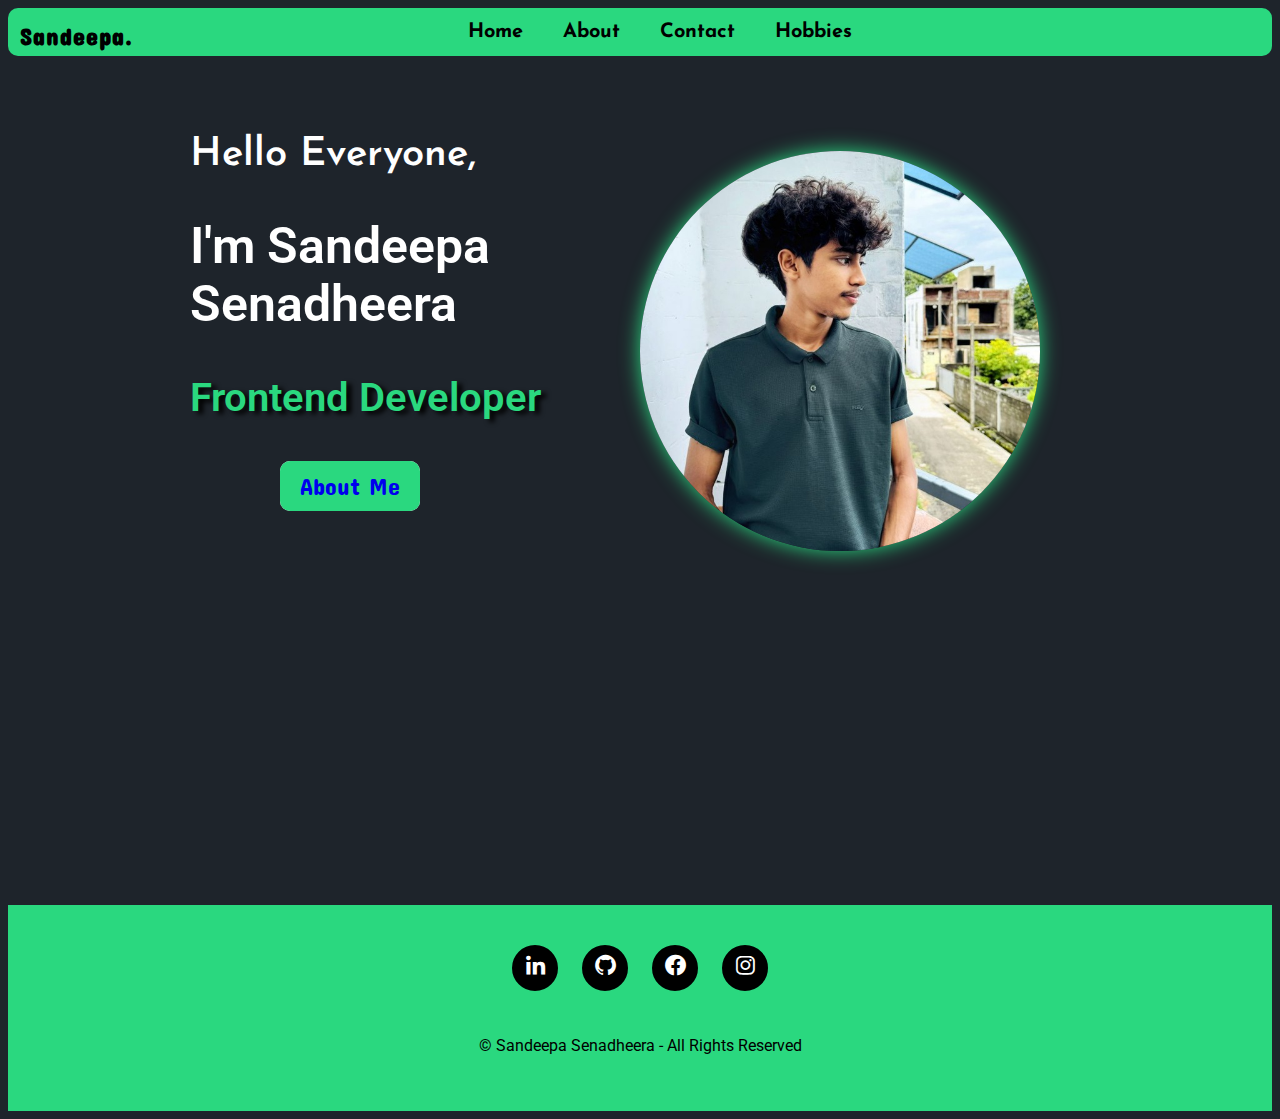
<file: index.html>
<!DOCTYPE html>
<html lang="en">

<head>
    <meta charset="UTF-8">
    <meta name="viewport" content="width=device-width, initial-scale=1.0">
    <title>Document</title>
    <link rel="stylesheet" href="index.css">
    <link href='https://unpkg.com/boxicons@2.1.4/css/boxicons.min.css' rel='stylesheet'>

</head>

<body>


    <header>
        <nav>
            <input type="checkbox" id="menu-toggle">
            <label for="menu-toggle" class="menu-icon">
                <i class='bx bx-menu'></i>
            </label>
            <ul>
                <a href="index.html" class="logo"><span class="">S</span>andeepa.</a>
                <li><a href="index.html">Home</a></li>
                <li><a href="about.html">About</a></li>
                <li><a href="contact.html">Contact</a></li>
                <li><a href="hobbies.html">Hobbies</a></li>
            </ul>
        </nav>
    </header>
    <br>
    <section class="home">
        <div class="home-content">
            <h1>Hello Everyone,</h1>
            <h2>I'm Sandeepa <br>Senadheera</h2>
            <h3>Frontend Developer</h3>
            <div class="home-buttons">
                <button> <a href="about.html">About Me</button></a>
            </div>
        </div>
    </section>
    <div class="profile-photo-container">
        <div class="profile-pic">
            <img src="dp.jpg" alt="profile-photo" class="profile-pic">

        </div>
    </div>
    </div>
    
    <footer class="footer">
        <div class="social">
            <a href="https://www.linkedin.com/in/sandeepa-deshan-729546303?utm_source=share&utm_campaign=share_via&utm_content=profile&utm_medium=android_app"><i class='bx bxl-linkedin'></i></a>
            <a href="https://github.com/saniya20202"><i class='bx bxl-github'></i></a>
            <a href="https://web.facebook.com/profile.php?id=100089968493595"><i class='bx bxl-facebook-circle'></i></a>
            <a href="https://www.instagram.com/sandeepa.deshan.568/profilecard/?igsh=MTk2MHpiZm03anNscw=="><i class='bx bxl-instagram'></i></a>
        </div>
        <p class="copyright">
            &copy; Sandeepa Senadheera - All Rights Reserved
        </p>
    </footer>

</body>

</html>
</file>
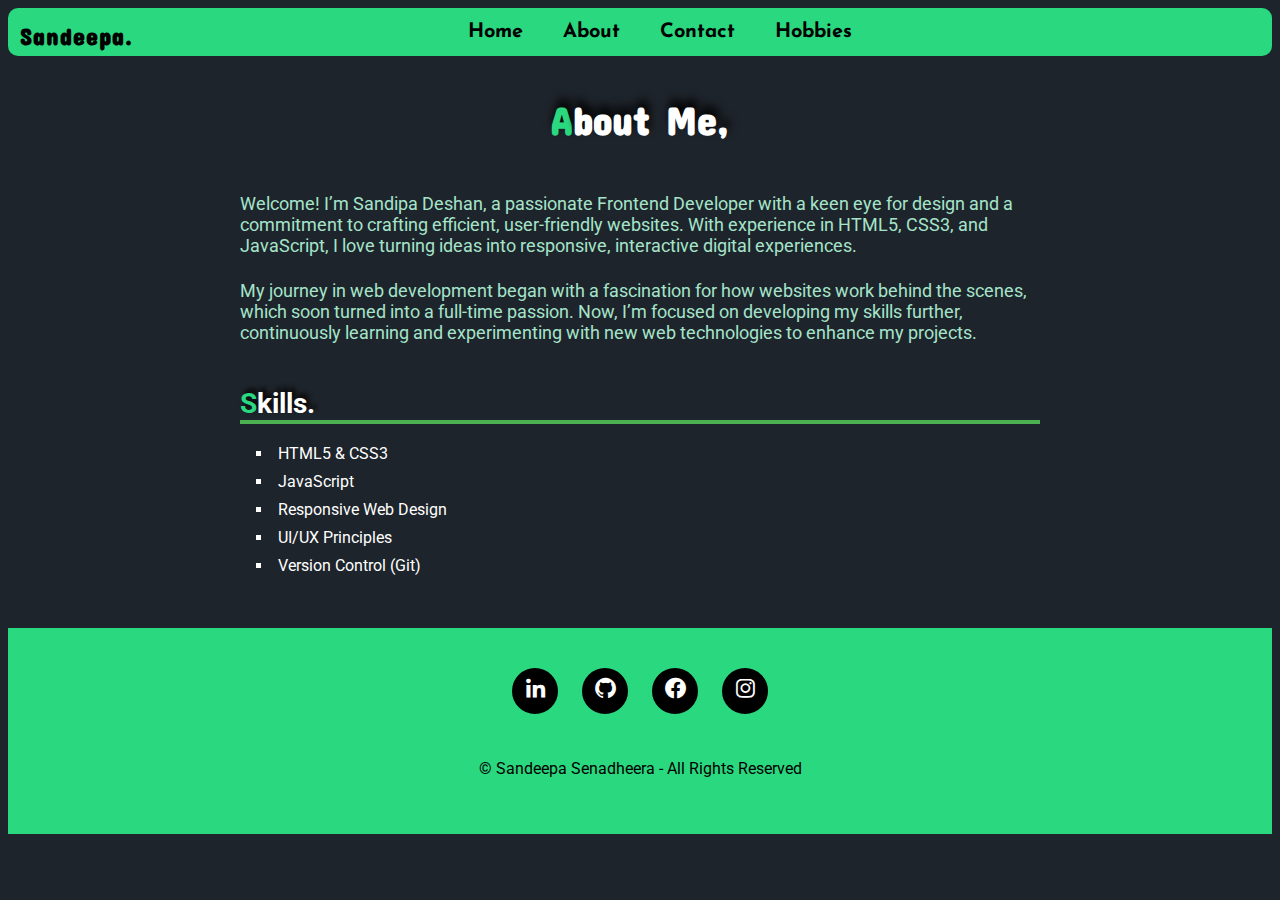
<file: about.html>
<!DOCTYPE html>
<html lang="en">

<head>
    <meta charset="UTF-8">
    <meta name="viewport" content="width=device-width, initial-scale=1.0">
    <link rel="stylesheet" href="index.css">
    <link href='https://unpkg.com/boxicons@2.1.4/css/boxicons.min.css' rel='stylesheet'>
    <title>Document</title>
</head>

<body>
    <header>
        <nav>
            <input type="checkbox" id="menu-toggle">
            <label for="menu-toggle" class="menu-icon">
                <i class='bx bx-menu'></i>
            </label>
            <ul>
                <a href="index.html" class="logo"><span class="">S</span>andeepa.</a>
                <li><a href="index.html">Home</a></li>
                <li><a href="about.html">About</a></li>
                <li><a href="contact.html">Contact</a></li>
                <li><a href="hobbies.html">Hobbies</a></li>
            </ul>
        </nav>
    </header>
    <main>
        <div class="about-topic"> <span class="highlight">A</span>bout Me,</div>
        <section class="about-section">
            <article>
                <p>Welcome! I’m Sandipa Deshan, a passionate Frontend Developer with a keen eye for design and a
                    commitment
                    to crafting efficient, user-friendly websites. With experience in HTML5, CSS3, and JavaScript, I
                    love
                    turning ideas into responsive, interactive digital experiences.</p>
                <p>My journey in web development began with a fascination for how websites work behind the scenes, which
                    soon turned into a full-time passion. Now, I’m focused on developing my skills further, continuously
                    learning and experimenting with new web technologies to enhance my projects.</p>
            </article>
            <section class="skills-section">
                <h2><span class="highlight">S</span>kills.</h2>
                <ul>
                    <li>HTML5 & CSS3</li>
                    <li>JavaScript</li>
                    <li>Responsive Web Design</li>
                    <li>UI/UX Principles</li>
                    <li>Version Control (Git)</li>
                </ul>
            </section>

        </section>
    </main>

    <footer class="footer">
        <div class="social">
            <a href="https://www.linkedin.com/in/sandeepa-deshan-729546303?utm_source=share&utm_campaign=share_via&utm_content=profile&utm_medium=android_app"><i class='bx bxl-linkedin'></i></a>
            <a href="https://github.com/saniya20202"><i class='bx bxl-github'></i></a>
            <a href="https://web.facebook.com/profile.php?id=100089968493595"><i class='bx bxl-facebook-circle'></i></a>
            <a href="https://www.instagram.com/sandeepa.deshan.568/profilecard/?igsh=MTk2MHpiZm03anNscw=="><i class='bx bxl-instagram'></i></a>
        </div>
        <p class="copyright">
            &copy; Sandeepa Senadheera - All Rights Reserved
        </p>
    </footer>

</body>

</html>
</file>
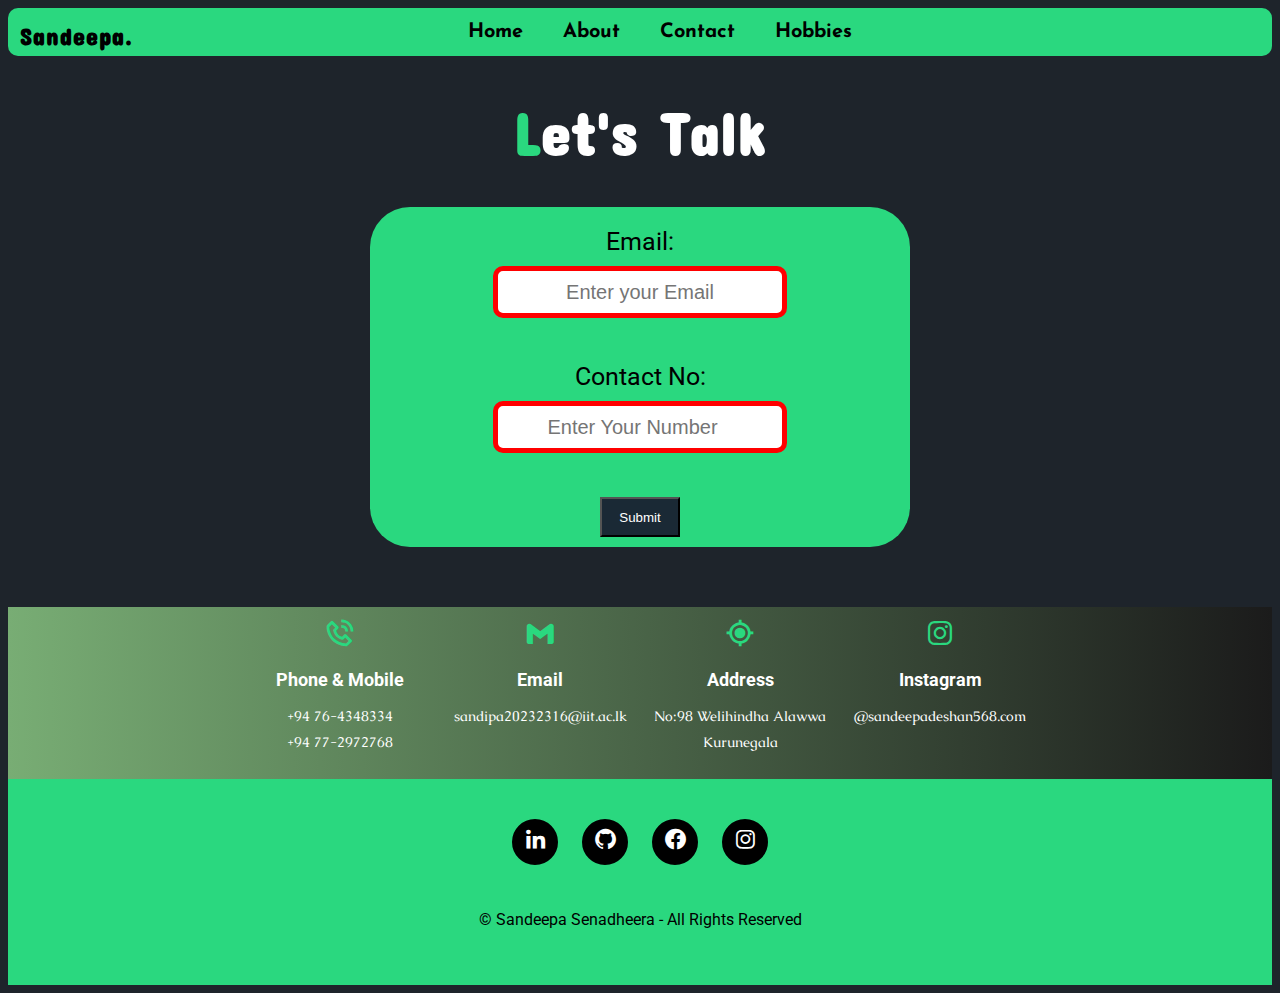
<file: chap.html>
<!DOCTYPE html>
<html lang="en">

<head>
    <meta charset="UTF-8">
    <meta name="viewport" content="width=device-width, initial-scale=1.0">
    <title>Contact Information</title>
    <link rel="stylesheet" href="index.css">
    <link href='https://unpkg.com/boxicons@2.1.4/css/boxicons.min.css' rel='stylesheet'>

</head>

<body>
    <header>
        <nav>
            <input type="checkbox" id="menu-toggle">
            <label for="menu-toggle" class="menu-icon">
                <i class='bx bx-menu'></i>
            </label>
            <ul>
                <a href="index.html" class="logo"><span class="">S</span>andeepa.</a>
                <li><a href="index.html">Home</a></li>
                <li><a href="about.html">About</a></li>
                <li><a href="contact.html">Contact</a></li>
                <li><a href="hobbies.html">Hobbies</a></li>
            </ul>
        </nav>
    </header>
    <div class="message">
        <h1><span class="highlight">L</span>et's Talk</h1>
    </div>
    <div class="message-box">
        <form action="">
            <label for="Email">Email:</label>

            <input type="email" id="email" required placeholder="Enter your Email">
            <br>
            <label for="number">Contact No:</label>

            <input type="number" id="Mobile" required placeholder="Enter Your Number">
            <br>
            <button>Submit</button>
        </form>

    </div>

    <div class="contact-section">
        <div class="contact-info">
            <div class="info-item">
                <i class='bx bx-phone-call'></i>
                <h3>Phone & Mobile</h3>
                <p>+94 76-4348334<br>+94 77-2972768</p>
            </div>
            <div class="info-item">
                <i class='bx bxl-gmail'></i>
                <h3>Email </h3>
                <p>sandipa20232316@iit.ac.lk</p>
            </div>
            <div class="info-item">
                <i class='bx bx-current-location'></i>
                <h3>Address</h3>
                <p>No:98 Welihindha Alawwa <br>Kurunegala</p>
            </div>
            <div class="info-item">
                <i class='bx bxl-instagram'></i>
                <h3>Instagram</h3>
                <p>@sandeepadeshan568.com</p>
            </div>
        </div>
    </div>
    <footer class="footer">
        <div class="social">
            <a href="https://www.linkedin.com/in/sandeepa-deshan-729546303?utm_source=share&utm_campaign=share_via&utm_content=profile&utm_medium=android_app"><i class='bx bxl-linkedin'></i></a>
            <a href="https://github.com/saniya20202"><i class='bx bxl-github'></i></a>
            <a href="https://web.facebook.com/profile.php?id=100089968493595"><i class='bx bxl-facebook-circle'></i></a>
            <a href="https://www.instagram.com/sandeepa.deshan.568/profilecard/?igsh=MTk2MHpiZm03anNscw=="><i class='bx bxl-instagram'></i></a>
        </div>
        <p class="copyright">
            &copy; Sandeepa Senadheera - All Rights Reserved
        </p>
    </footer>

</body>

</html>
</file>
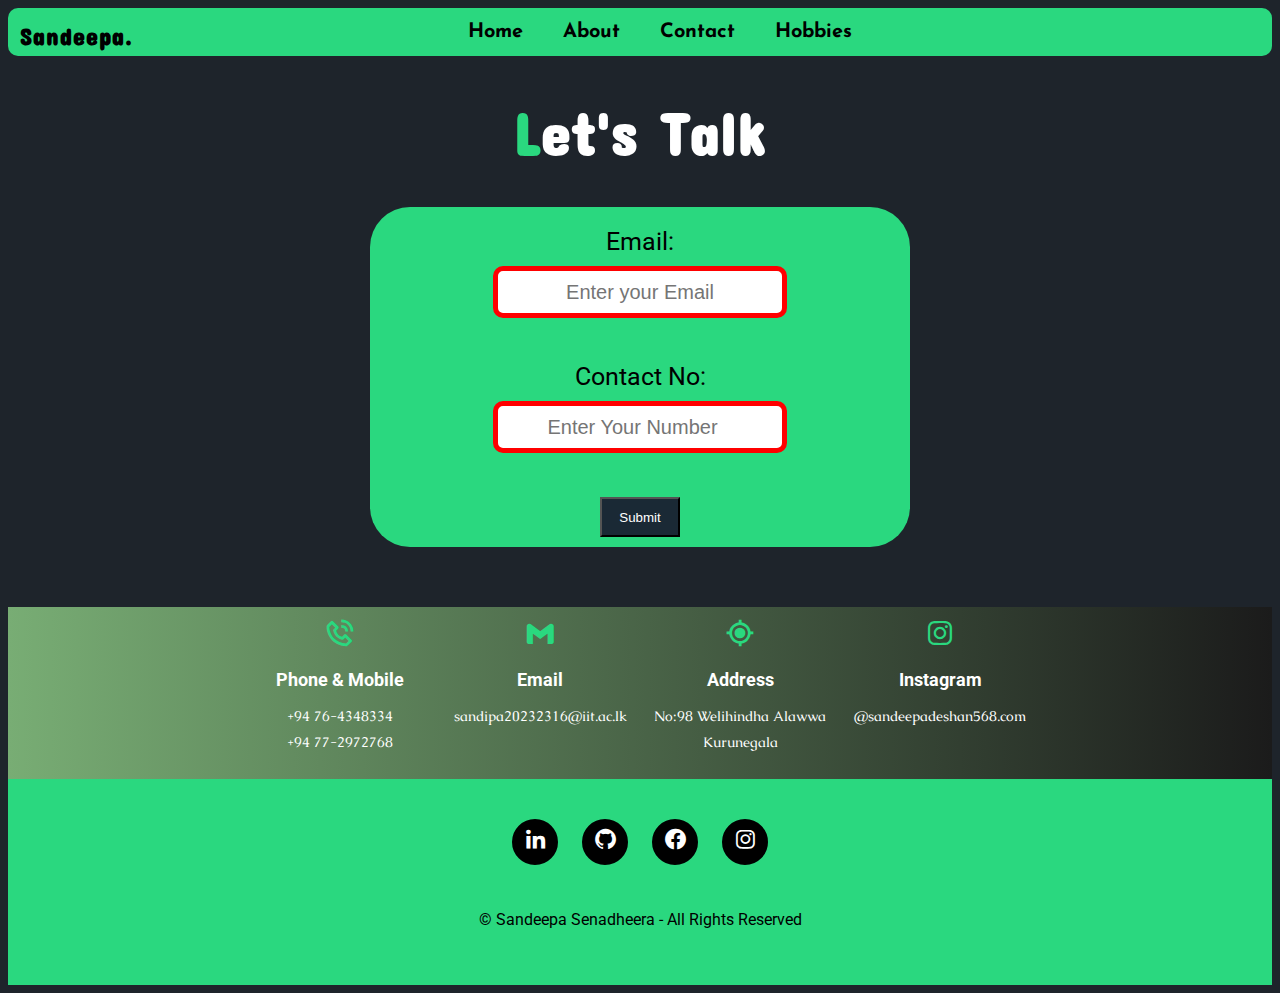
<file: contact.html>
<!DOCTYPE html>
<html lang="en">

<head>
    <meta charset="UTF-8">
    <meta name="viewport" content="width=device-width, initial-scale=1.0">
    <title>Contact Information</title>
    <link rel="stylesheet" href="index.css">
    <link href='https://unpkg.com/boxicons@2.1.4/css/boxicons.min.css' rel='stylesheet'>

</head>

<body>
    <header>
        <nav>
            <input type="checkbox" id="menu-toggle">
            <label for="menu-toggle" class="menu-icon">
                <i class='bx bx-menu'></i>
            </label>
            <ul>
                <a href="index.html" class="logo"><span class="">S</span>andeepa.</a>
                <li><a href="index.html">Home</a></li>
                <li><a href="about.html">About</a></li>
                <li><a href="chap.html">Contact</a></li>
                <li><a href="hobbies.html">Hobbies</a></li>
            </ul>
        </nav>
    </header>
    <div class="message">
        <h1><span class="highlight">L</span>et's Talk</h1>
    </div>
    <div class="message-box">
        <form action="">
            <label for="Email">Email:</label>

            <input type="email" id="email" required placeholder="Enter your Email">
            <br>
            <label for="number">Contact No:</label>

            <input type="number" id="Mobile" required placeholder="Enter Your Number">
            <br>
            <button>Submit</button>
        </form>

    </div>

    <div class="contact-section">
        <div class="contact-info">
            <div class="info-item">
                <i class='bx bx-phone-call'></i>
                <h3>Phone & Mobile</h3>
                <p>+94 76-4348334<br>+94 77-2972768</p>
            </div>
            <div class="info-item">
                <i class='bx bxl-gmail'></i>
                <h3>Email </h3>
                <p>sandipa20232316@iit.ac.lk</p>
            </div>
            <div class="info-item">
                <i class='bx bx-current-location'></i>
                <h3>Address</h3>
                <p>No:98 Welihindha Alawwa <br>Kurunegala</p>
            </div>
            <div class="info-item">
                <i class='bx bxl-instagram'></i>
                <h3>Instagram</h3>
                <p>@sandeepadeshan568.com</p>
            </div>
        </div>
    </div>
    <footer class="footer">
        <div class="social">
            <a href="https://www.linkedin.com/in/sandeepa-deshan-729546303?utm_source=share&utm_campaign=share_via&utm_content=profile&utm_medium=android_app"><i class='bx bxl-linkedin'></i></a>
            <a href="https://github.com/saniya20202"><i class='bx bxl-github'></i></a>
            <a href="https://web.facebook.com/profile.php?id=100089968493595"><i class='bx bxl-facebook-circle'></i></a>
            <a href="https://www.instagram.com/sandeepa.deshan.568/profilecard/?igsh=MTk2MHpiZm03anNscw=="><i class='bx bxl-instagram'></i></a>
        </div>
        <p class="copyright">
            &copy; Sandeepa Senadheera - All Rights Reserved
        </p>
    </footer>

</body>

</html>
</file>
<file: index.css>
@import url('https://fonts.googleapis.com/css2?family=Roboto:ital,wght@0,100;0,300;0,400;0,500;0,700;0,900;1,100;1,300;1,400;1,500;1,700;1,900&display=swap');
@import url('https://fonts.googleapis.com/css2?family=Josefin+Sans:ital,wght@0,100..700;1,100..700&display=swap');
@import url('https://fonts.googleapis.com/css2?family=Concert+One&display=swap');
@import url('https://fonts.googleapis.com/css2?family=Caudex:ital,wght@0,400;0,700;1,400;1,700&display=swap');

body {
    background-color:rgba(30, 36, 43, 1);
    justify-content: center;
    align-items: center;
    font-family: "Roboto", sans-serif;

}

/*used-colors*/
.menu-icon ,.home-content h1,.home-content h2,.home-buttons button,.about-topic,.skills-section h2,footer,.message h1,.skills-section ul {
color: #ffffff;
}
.logo,.home-content h1,.home-content h2,.home-content h3,.about-topic {
    font-weight: 600;
}
.logo,.home-buttons button ,footer .icons-footer a {
    font-size: 24px;
}
.logo ,.message h1,
.home-buttons button {
    font-family: "Concert One", sans-serif;
}
.logo {
    display: flex;
    text-decoration: none;
    position: absolute;
    margin: 20px;
    left: 0;
    color: #000;
    letter-spacing: 1px;/* Add some text effects like letter spacing */ 

}

.highlight {
    color: rgba(42, 216, 127, 1);
}

nav {
    height: 48px;
    padding: 0;
    margin: 0;
    display: flex;
    justify-content: center;
    align-items: center;
    border-radius: 10px;
    background-color: rgba(42, 216, 127, 1);
    font-weight: 900;
    
}

.menu-icon {
    display: none;
    font-size: 28px;
    cursor: pointer;
}

#menu-toggle {
    display: none;
    /* Hide the checkbox input */
}

nav>ul>li>a{/* Add child combinator for links */
    
    text-decoration: none;
    padding: 20px;
    display: flex;
    font-size: 20px;
    font-family: "Josefin Sans", sans-serif;
    color: #000000;

}

nav > ul {
    display: flex;
}

nav ul li {
    list-style-type: none;
    z-index: 2;
}

nav ul li a:hover { /*use user action pseudo class */
    background-color: rgb(248, 248, 248);
    padding: 15px;
    margin-top: 5px;
    transition: all 0.5s;
    border-radius: 10px;
}

.home-content {
    max-width: 800px;
    margin: 30px auto 10px;
    text-align: left;
    transform: translate(-50px, 30px);
}

.home-content h1 {
    font-size: 40px;
    font-family: "Josefin Sans", sans-serif;

}
.home-content h2 + h1 {/*Use relational selectors */
    font-size: 40px;
    color: #fff;

}

.home-content h2 {
    font-size: 50px;

}

.home-content h3 {
    color:rgba(42, 216, 127, 1);
    font-size: 40px;
    text-shadow: 5px 3px 5px rgb(0, 0, 0);
}

.home-buttons {
    margin: 20px 0px 20px 90px;
    display: flex;    
    height: 50px;

}

.home-buttons button {
    background-color:rgba(42, 216, 127, 1);
    color: #000;
    border: none;
    border-radius: 10px;
    position: relative;
    display: flex;
    justify-content: center;
    align-items: center;
    padding: 10px 20px;
    margin-left: 0px;
}
.home-buttons button a{
    text-decoration: none;
}
.home-buttons button::after {
    content: "";
    height: 50px;
    width: 140px;
    position: absolute;
    border-radius: 10px;
    z-index: -1;
    background-color: rgb(255, 255, 255);;
}

.home-buttons button:hover {
    z-index: 0;
    box-shadow: 0px 0px 30px rgba(42, 216, 127, 1);

}

.home-buttons button {
    transition: tranform 0;
}

.profile-photo-container {
    display: flex;
    justify-content: center; /* Center the profile-pic */
    align-items: center;
    width: 100%; /* Full width of the viewport */
    position: relative; /* Create a stacking context */
    
}

.profile-pic img {
    width: 400px; /* Responsive width */
    max-width: 400px;
    height: auto; 
    border-radius: 50%; 
    transform: translate(200px, -350px); /* Adjust as needed */
    position: relative;
    z-index: 2; 
    box-shadow: 0px 0px 20px rgba(42, 216, 127, 1);
    margin: 0;
    animation: moveUpDown 2s ease-in-out infinite;
}

@keyframes moveUpDown {
    0% {
        transform: translate(200px, -350px); /* Start position */
    }
    50% {
        transform: translate(200px, -360px); /* Move up */
    }
    100% {
        transform: translate(200px, -350px); /* Return to start */
    }
}

.about-topic {
    font-family: "Concert One", sans-serif;
    margin-top: 40px;
    font-size: 40px;
    justify-content: center;
    text-align: center;
    text-shadow: 2px -8px 10px #000000;

}

.about-section {
    padding: 32px;
    max-width: 800px;
    margin: 0 auto;
}

.about-section p {
    margin-bottom: 24px;
    font-size: 18px;
}

.about-section p {
    color: rgb(165, 228, 202);
}

.skills-section h2 {
    text-shadow: 3px -4px 5px #000000;
    font-size: 28px;
    margin-top: 44px;
    margin-bottom: 16px;
    border-bottom: 4px solid #4CAF50;
}

.skills-section ul {
    list-style: square inside;
    padding-left: 16px;
    line-height: 28px;
}
.footer {
    position: relative;
    bottom: 0;
    width: 100%;
    padding: 40px 0;
    background-color:rgba(42, 216, 127, 1);

}

.footer .social {
    text-align: center;
    padding-bottom: 25px;
    color:#000;
}

.footer .social a {
    font-size: 25px;
    color:#ffffff;
    border: 2px solid rgb(0, 0, 0);
    width: 42px;
    height: 42px;
    line-height: 42px;
    display: inline-block;
    text-align: center;
    border-radius: 50%;
    margin: 0 10px;
    transition: 0.3s ease;
    background-color: #000000;
}

.footer .social a:hover {
    transform: scale(1.2) translateY(-10px);
    
}

.footer .copyright {
    margin-top: 20px;
    text-align: center;
    font-size: 16px;
    color: black;
}
.message h1{
    font-size: 60px;
    justify-content: center;
    text-align: center;
}
.message-box{
    display: flex;
    flex-direction: column;
    background-color:rgba(42, 216, 127, 1);
    height: 300px;
    max-width: 500px;
    border-radius: 40px;
    margin: auto;
    align-items: center;
    padding: 20px; /* Optional padding */
}
.message-box button{
    height: 40px;
    width: 80px;
    background-color:rgb(26, 41, 53);
    color: #fff;
}
form{
    gap: 10px;
    font-size: 20px;
    display: flex;
    flex-direction: column;
    align-items: center; /* Center-aligns the input fields */
    
}
form input{
    width: 280px;
    height: 40px;
    align-items: center;
    justify-content: center;
    text-align: center;
    font-size: 20px;
    border-radius: 10px;
    border: 2px solid blue;
    
}
form label{
    font-size: 25px;
    color: #000;
}
input:valid{/* use validity Pseudo-Class*/
    border: 5px solid rgb(52, 190, 52);
}
input:invalid{
    border: 5px solid red;
}

.contact-section {
    width: 100%;
    margin-top: 60px;
    text-align: center;
    color: #417b92;
    background:linear-gradient(to right, rgb(120, 173, 116),rgb(27, 27, 27));/*use gradient background*/
}

.contact-info {
    display: flex;
    justify-content:center;
    max-width:800px;
    margin: auto;
}

.info-item {
    padding: 10px;
    flex: 1;
    color: rgb(255, 255, 255);
}

.info-item i {
    font-size: 32px;
    color:rgba(42, 216, 127, 1);
    margin-bottom: 10px;
}

.info-item h3 {
    font-size: 18px;
    margin: 10px;
}

.info-item p {
    font-size: 14px;
    line-height: 1.8;
    font-family: "Caudex", serif;
}
.hobbies-topic {
    font-family: "Concert One", sans-serif;
    text-align: center;
    background-color: rgb(26, 41, 53);
    color: white;
    padding: 20px 0;
}
.hobbies-topic h1::before {
    content: "★"; /* Star before the text */
    color: gold;
    margin-right: 8px; /* Adds space between the star and the text */
}

.hobbies-topic h1::after {
    content: "★"; /* Star after the text */
    color: gold;
    margin-left: 8px; /* Adds space between the text and the star */
}
.blog-topic{
    text-align: center;
    padding: 20px 0;
}
/* Main container styling */
.blog-container{
    display: flex;
    justify-content: center;
    gap: 20px;
    padding: 20px;
    background-color:rgba(42, 216, 127, 0.6); /* Background color for main container */
}
.blog-container img{
    height: auto;
    width: auto;
}

/* Individual blog post styling */
.blog-post {
    background-color: #ffffff;
    width: 45%; /* Takes up about half the container width */
    border-radius: 8px;
    box-shadow: 0 4px 8px rgba(0, 0, 0, 0.1);
    overflow: hidden;
    display: flex;
    flex-direction: column;
    align-items: center;
}

.blog-post .blog-topic {
    font-size: 1.5em;
    color: #333;
    margin-top: 15px;
}

.blog-post time {
    color: #666;
    font-size: 0.9em;
    margin: 10px 0;
}

/* Image styling */
.blog-image {
    width: 100%;
    height: auto;
    max-height: 200px; /* Limit the height of images */
    object-fit: cover;
}

/* Section text styling */
.blog-post section {
    padding: 20px;
    text-align: left;
}

@media (max-width:1000px) {
    .home-content{
        text-align: left;
        transform: translateX(-30px);
    }
    .profile-pic{
        transform: translate(-60px);
    }

    
}
@media (max-width: 870px) {
    .logo {
        font-size: 26px;
        margin: 10px;
    }

    .menu-icon {
        display: block;
        margin-left: 300px;
    }

    nav ul {
        flex-direction: column;
        align-items: center;
        display: none;
        position: absolute;
        top: 48px;
        left: 0;
        right: 0;
        background-color:rgba(42, 216, 127); /* Background color for dropdown */
        z-index: 1;
    }

    #menu-toggle:checked+.menu-icon+ul {
        display: flex; /* Show the menu when checkbox is checked */
    }

    nav ul li a {
        padding: 10px;
        font-size: 26px;
    }

    .home-content {
        display: flex;
        flex-direction: column;
        align-items: center;/* Center items horizontally */
        justify-content: center;/* Center items vertically */
        margin: 0 auto; /* Center the container */
        text-align: center;
        transform: translate(0px, -40px);
    }

    .home-content h1,
    .home-content h2 {
        font-size: 36px;
        margin-top: 30px;


    }

    .home-content h3 {
        font-size: 24px;
    }

    .home-content .home-buttons {
        display: flex;
        flex-direction: column;
        width: auto;
        align-items: center;
        margin-left: 2px;
    }

    .profile-photo-container {
        display: flex;
        position: relative;
        justify-content: center;
        margin: 0;
        width: 100%;
        align-items: center;

    }

    .profile-pic img {
        width: 250px;/* Adjust image size for smaller screens */
        height: 250px;
        border-radius: 50%;
        margin: 10px;/* Center within the container */
        transform: none;
        position: static;
        transform: translate(60px);
        animation: moveUpDown 1.5s ease-in-out infinite;
    }
    @keyframes moveUpDown {
        0% {
            transform: translate(60px, 0); /* Start position */
        }
        50% {
            transform: translate(60px, -10px); /* Move up */
        }
        100% {
            transform: translate(60px, 0); /* Return to start */
        }
    }

    .menu-icon {
        display: block; /* Show menu icon for smaller screens */
        position: absolute;
        top: 20px;
        right: 20px;
    }

    /* Message box styling adjustments */
    .message h1 {
        font-size: 40px; /* Reduce font size */
    }

    .message-box {
        max-width: 90%; /* Reduce width */
        height: auto;
        padding: 20px;
        border-radius: 20px;
    }

    form input {
        width: 100%; /* Full width for input fields */
    }

    /* Contact section adjustments */
    .contact-info {
        flex-direction: column; /* Stack items vertically */
        max-width: 100%;
        margin: 20px auto;
    }

    .info-item {
        text-align: center;
        padding: 15px;
    }

    .info-item i {
        font-size: 28px; /* Adjust icon size */
    }

    .info-item h3 {
        font-size: 16px;
    }

    .info-item p {
        font-size: 13px;
    }
    .blog-container {
        flex-direction: column;
        padding: 10px;
    }

    .blog-post {
        width: 100%; /* Full width on smaller screens */
    }
}
</file>
